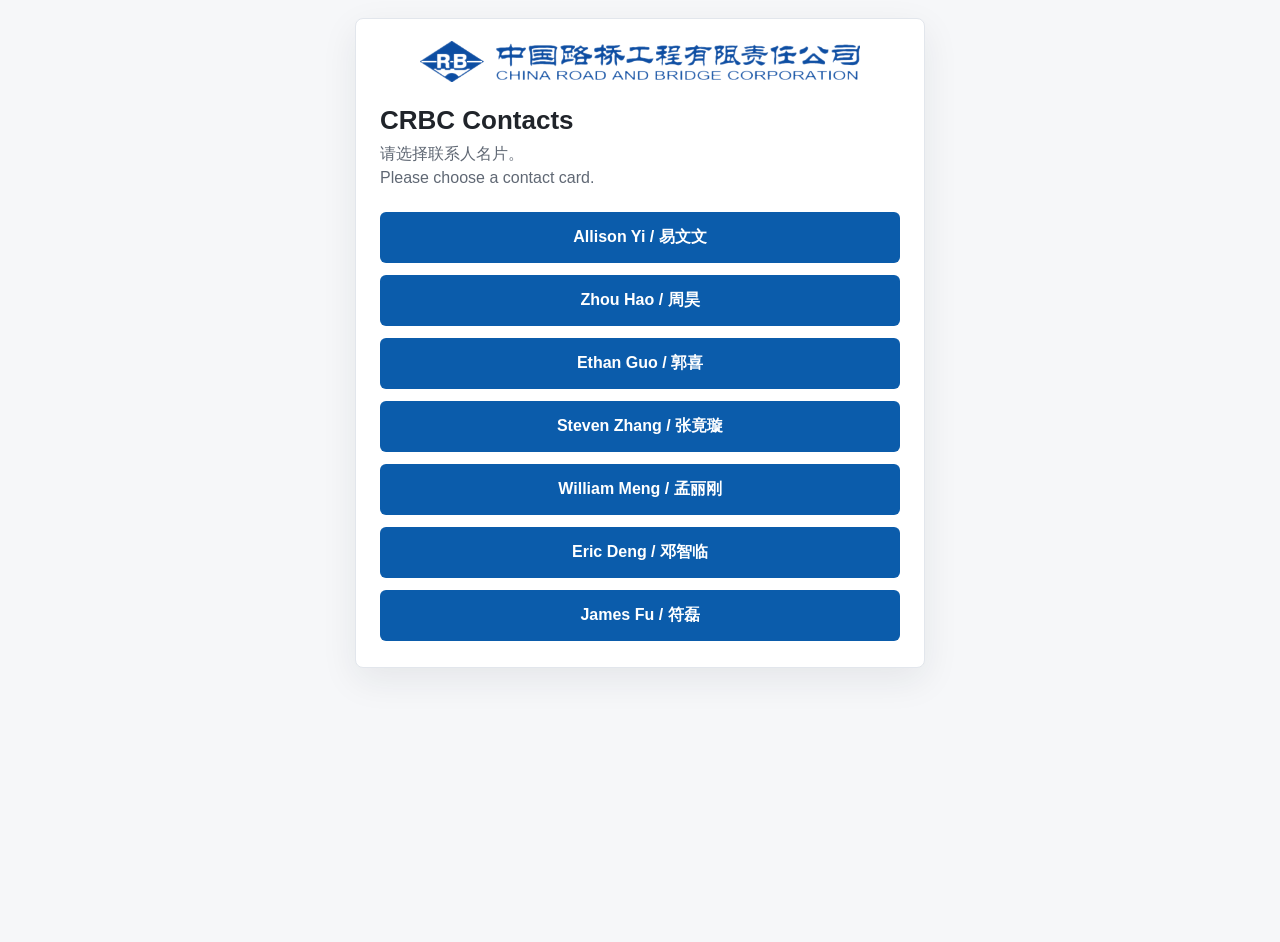
<file: index.html>
<!doctype html>
<html lang="zh-CN">
<head>
  <meta charset="utf-8">
  <meta name="viewport" content="width=device-width, initial-scale=1">
  <title>CRBC Contacts</title>
  <link rel="stylesheet" href="./styles.css">
</head>
<body>
  <main>
    <img class="logo" src="./assets/crbc-logo.png" alt="China Road and Bridge Corporation">
    <h1>CRBC Contacts</h1>
    <p class="role">请选择联系人名片。<br>Please choose a contact card.</p>
    <a href="./c/yi-wenwen/">Allison Yi / 易文文</a>
    <a href="./c/zhou-hao/">Zhou Hao / 周昊</a>
    <a href="./c/guo-xi/">Ethan Guo / 郭喜</a>
    <a href="./c/zhang-jingxuan/">Steven Zhang / 张竟璇</a>
    <a href="./c/meng-ligang/">William Meng / 孟丽刚</a>
    <a href="./c/deng-zhilin/">Eric Deng / 邓智临</a>
    <a href="./c/fu-lei/">James Fu / 符磊</a>
  </main>
</body>
</html>
</file>
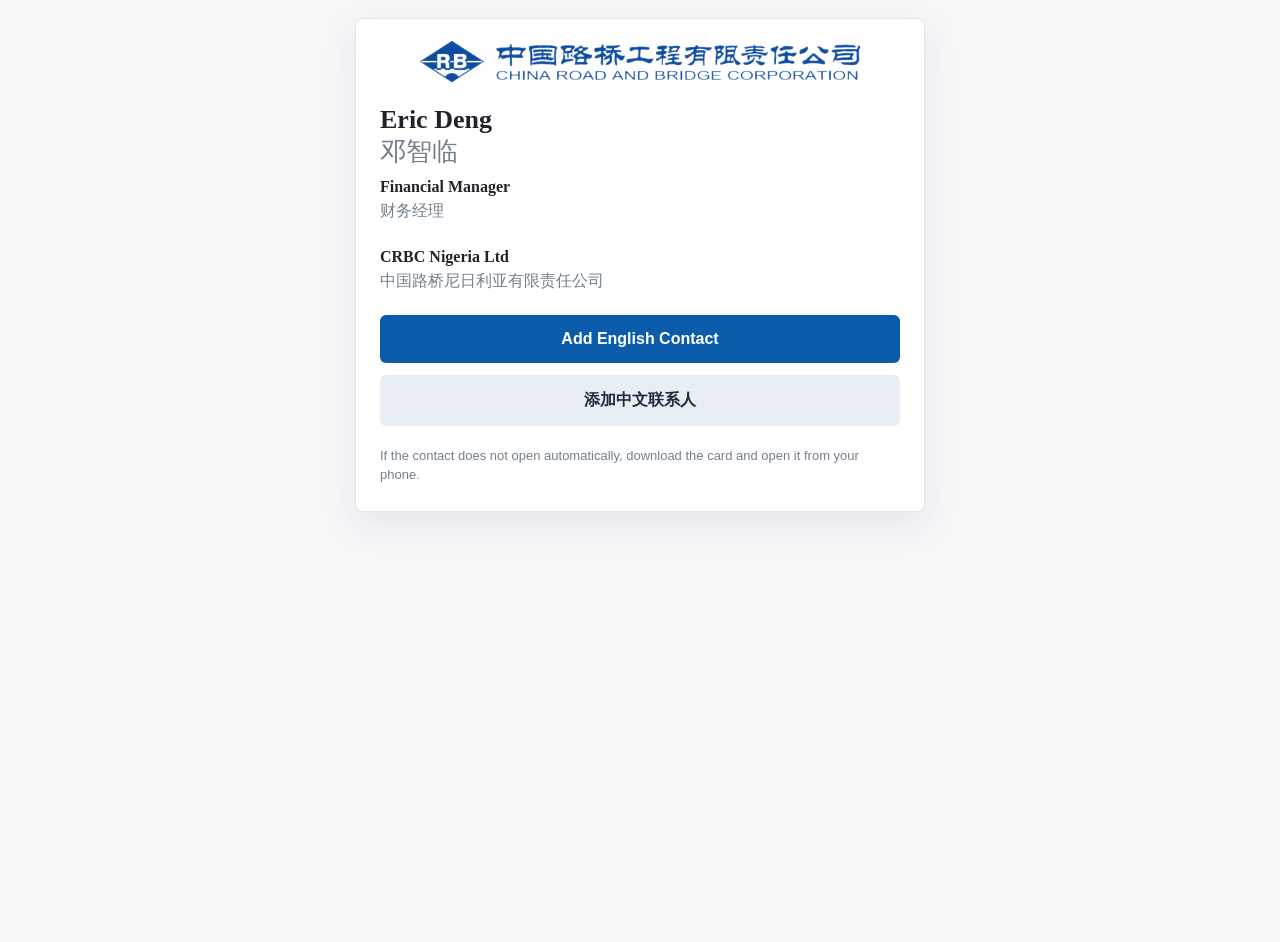
<file: c/deng-zhilin/index.html>
<!doctype html>
<html lang="en">
<head>
  <meta charset="utf-8">
  <meta name="viewport" content="width=device-width, initial-scale=1">
  <title>Eric Deng / 邓智临</title>
  <link rel="stylesheet" href="../../styles.css">
</head>
<body>
  <main>
    <img class="logo" src="../../assets/crbc-logo.png" alt="China Road and Bridge Corporation">
    <h1><span class="primary-text">Eric Deng</span><span class="secondary-text">邓智临</span></h1>
    <p class="role"><span class="primary-text">Financial Manager</span><span class="secondary-text">财务经理</span></p>
    <p class="role"><span class="primary-text">CRBC Nigeria Ltd</span><span class="secondary-text">中国路桥尼日利亚有限责任公司</span></p>
    <a class="primary" href="../../contacts/deng-zhilin-en.vcf" download>Add English Contact</a>
    <a class="secondary" href="../../contacts/deng-zhilin-cn.vcf" download>添加中文联系人</a>
    <p class="meta">If the contact does not open automatically, download the card and open it from your phone.</p>
  </main>
</body>
</html>
</file>
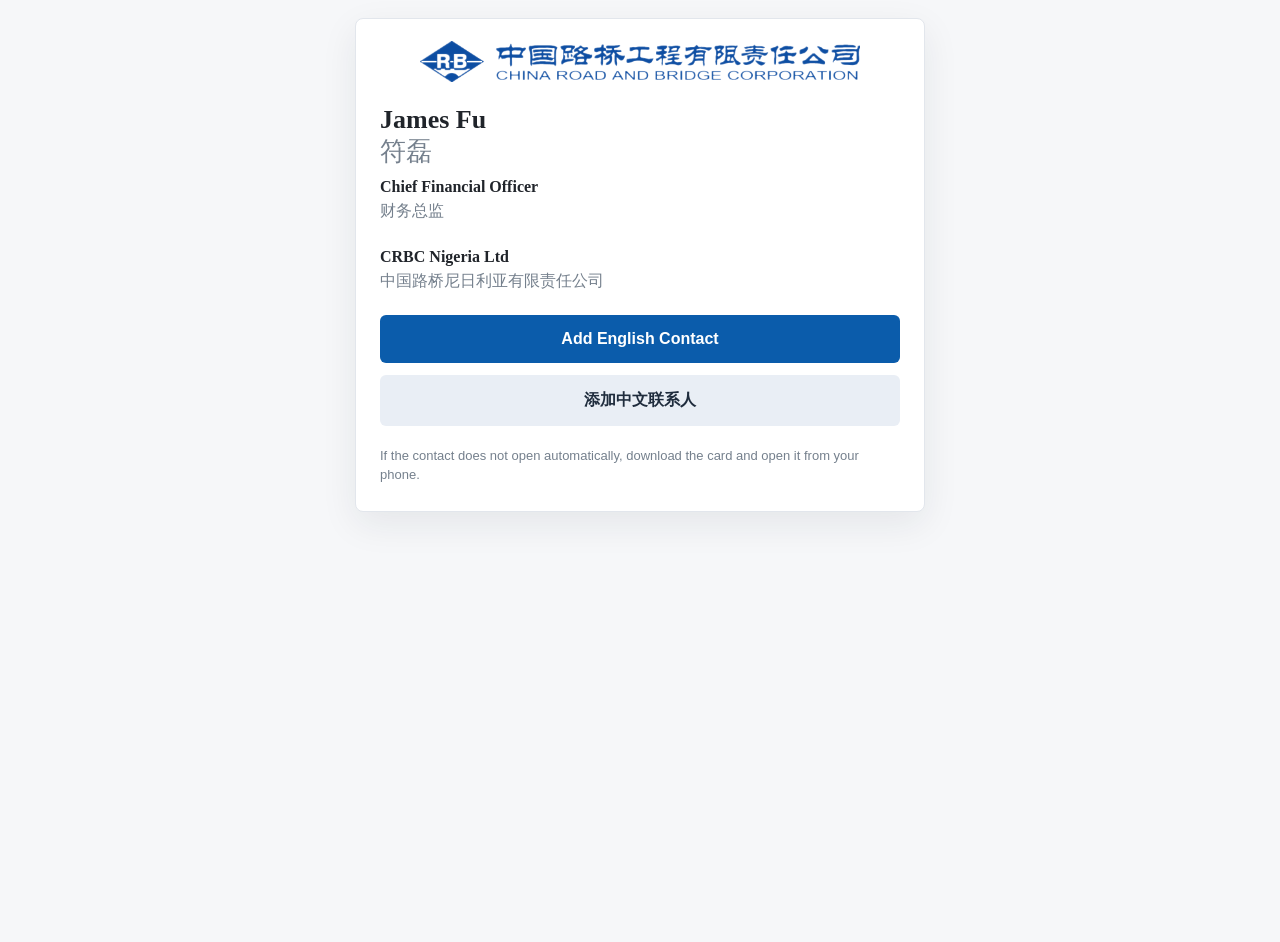
<file: c/fu-lei/index.html>
<!doctype html>
<html lang="en">
<head>
  <meta charset="utf-8">
  <meta name="viewport" content="width=device-width, initial-scale=1">
  <title>James Fu / 符磊</title>
  <link rel="stylesheet" href="../../styles.css">
</head>
<body>
  <main>
    <img class="logo" src="../../assets/crbc-logo.png" alt="China Road and Bridge Corporation">
    <h1><span class="primary-text">James Fu</span><span class="secondary-text">符磊</span></h1>
    <p class="role"><span class="primary-text">Chief Financial Officer</span><span class="secondary-text">财务总监</span></p>
    <p class="role"><span class="primary-text">CRBC Nigeria Ltd</span><span class="secondary-text">中国路桥尼日利亚有限责任公司</span></p>
    <a class="primary" href="../../contacts/fu-lei-en.vcf" download>Add English Contact</a>
    <a class="secondary" href="../../contacts/fu-lei-cn.vcf" download>添加中文联系人</a>
    <p class="meta">If the contact does not open automatically, download the card and open it from your phone.</p>
  </main>
</body>
</html>
</file>
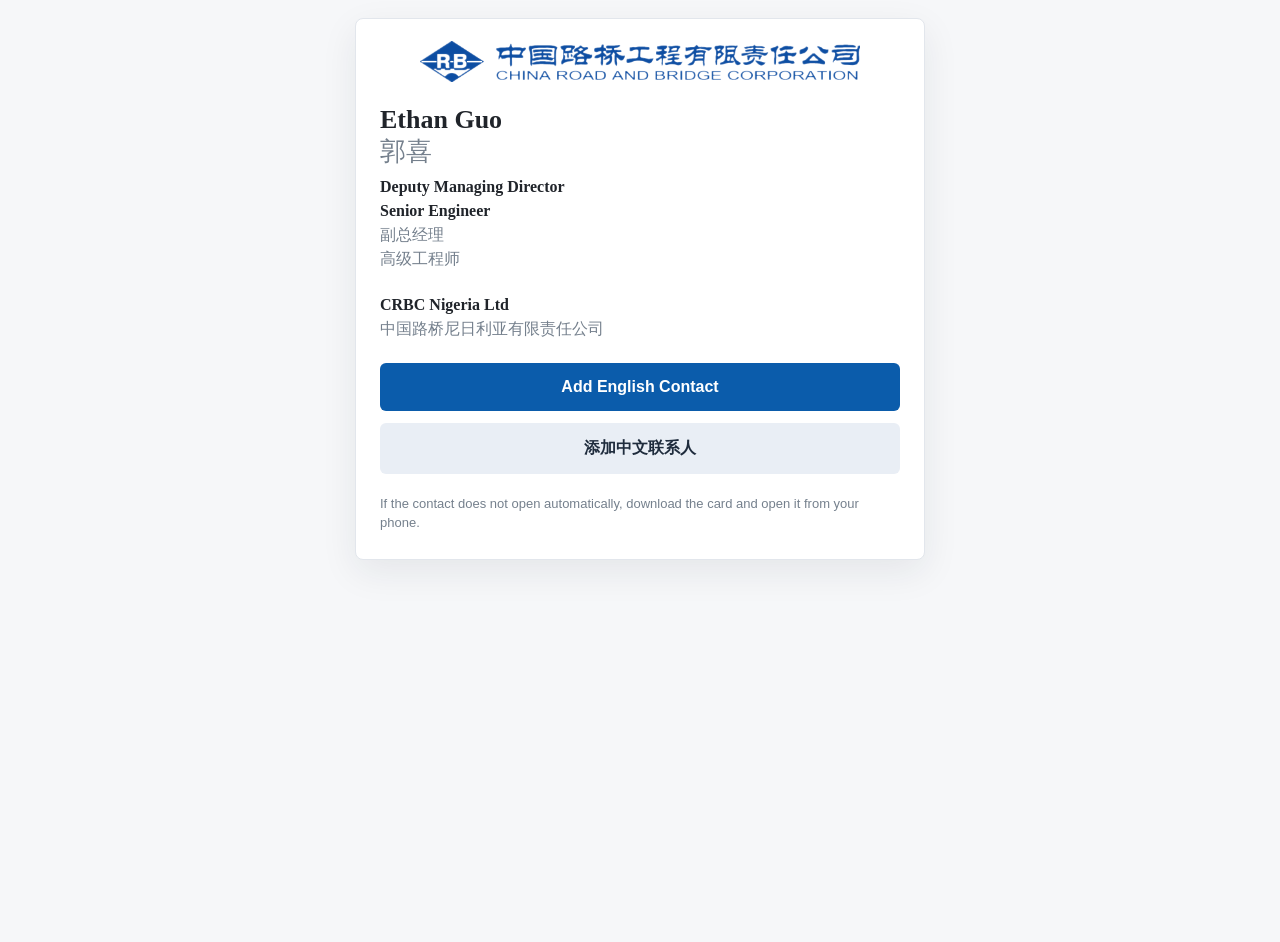
<file: c/guo-xi/index.html>
<!doctype html>
<html lang="en">
<head>
  <meta charset="utf-8">
  <meta name="viewport" content="width=device-width, initial-scale=1">
  <title>Ethan Guo / 郭喜</title>
  <link rel="stylesheet" href="../../styles.css">
</head>
<body>
  <main>
    <img class="logo" src="../../assets/crbc-logo.png" alt="China Road and Bridge Corporation">
    <h1><span class="primary-text">Ethan Guo</span><span class="secondary-text">郭喜</span></h1>
    <p class="role"><span class="primary-text">Deputy Managing Director<br>Senior Engineer</span><span class="secondary-text">副总经理<br>高级工程师</span></p>
    <p class="role"><span class="primary-text">CRBC Nigeria Ltd</span><span class="secondary-text">中国路桥尼日利亚有限责任公司</span></p>
    <a class="primary" href="../../contacts/guo-xi-en.vcf" download>Add English Contact</a>
    <a class="secondary" href="../../contacts/guo-xi-cn.vcf" download>添加中文联系人</a>
    <p class="meta">If the contact does not open automatically, download the card and open it from your phone.</p>
  </main>
</body>
</html>
</file>
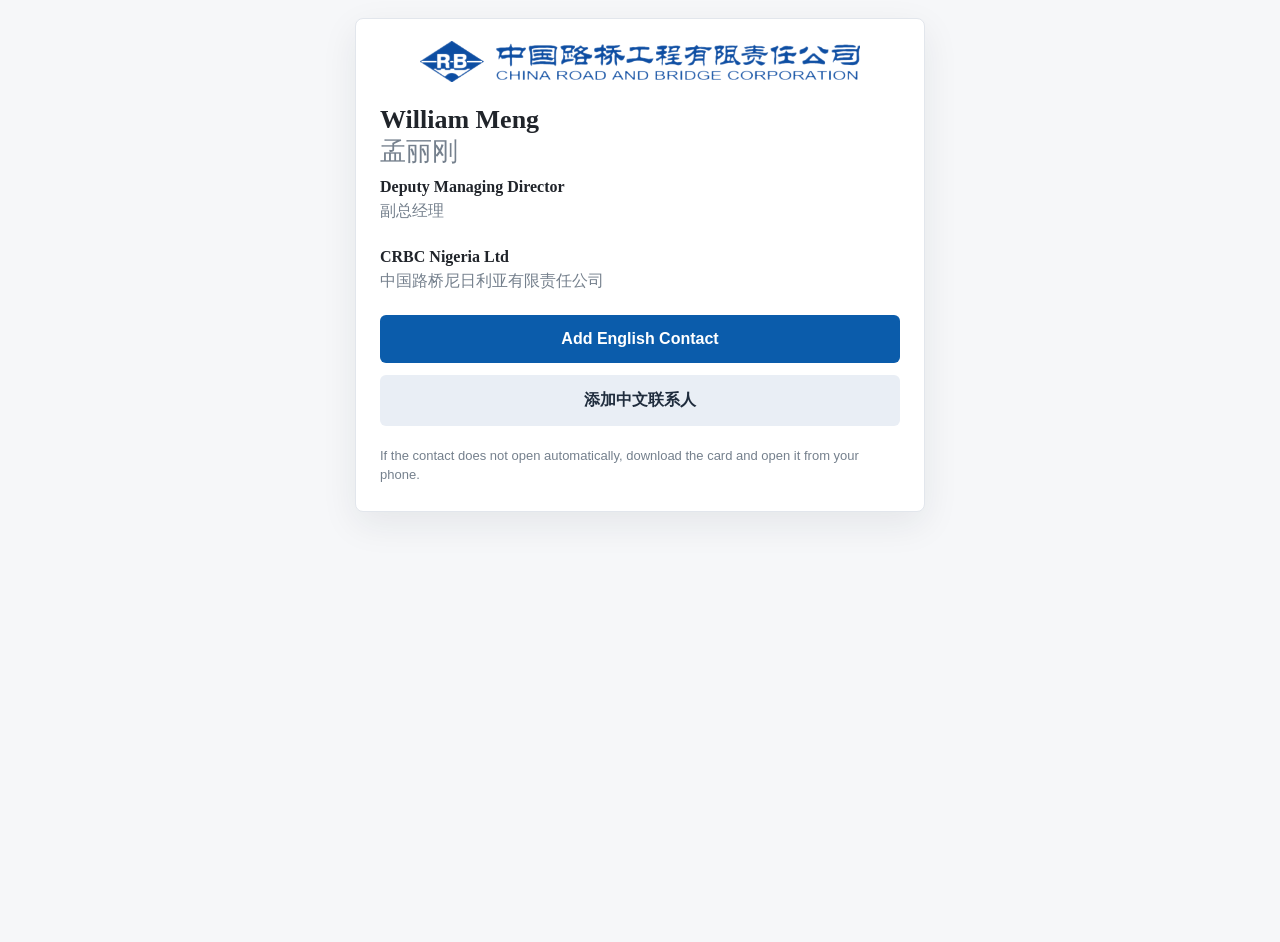
<file: c/meng-ligang/index.html>
<!doctype html>
<html lang="en">
<head>
  <meta charset="utf-8">
  <meta name="viewport" content="width=device-width, initial-scale=1">
  <title>William Meng / 孟丽刚</title>
  <link rel="stylesheet" href="../../styles.css">
</head>
<body>
  <main>
    <img class="logo" src="../../assets/crbc-logo.png" alt="China Road and Bridge Corporation">
    <h1><span class="primary-text">William Meng</span><span class="secondary-text">孟丽刚</span></h1>
    <p class="role"><span class="primary-text">Deputy Managing Director</span><span class="secondary-text">副总经理</span></p>
    <p class="role"><span class="primary-text">CRBC Nigeria Ltd</span><span class="secondary-text">中国路桥尼日利亚有限责任公司</span></p>
    <a class="primary" href="../../contacts/meng-ligang-en.vcf" download>Add English Contact</a>
    <a class="secondary" href="../../contacts/meng-ligang-cn.vcf" download>添加中文联系人</a>
    <p class="meta">If the contact does not open automatically, download the card and open it from your phone.</p>
  </main>
</body>
</html>
</file>
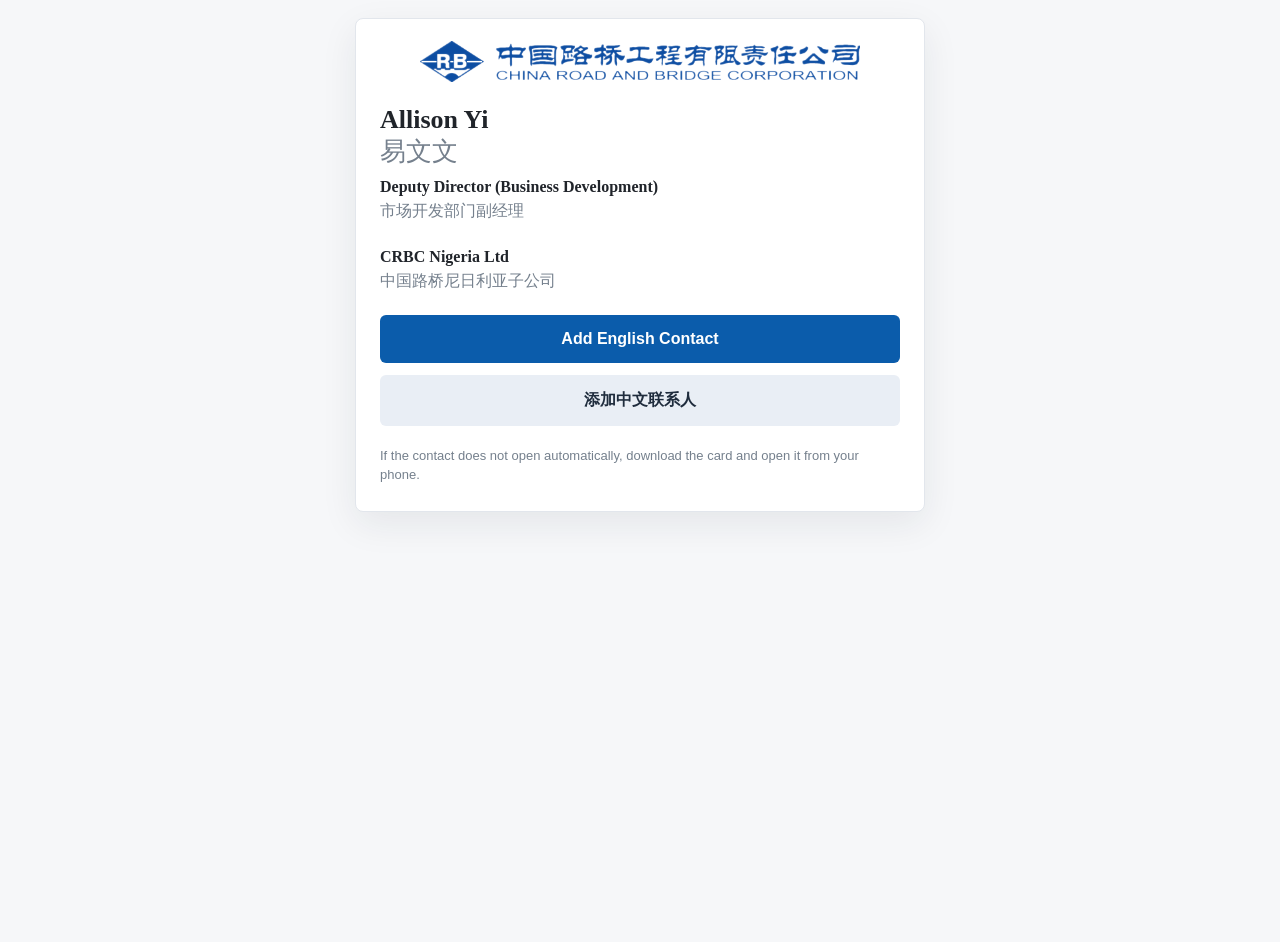
<file: c/yi-wenwen/index.html>
<!doctype html>
<html lang="en">
<head>
  <meta charset="utf-8">
  <meta name="viewport" content="width=device-width, initial-scale=1">
  <title>Allison Yi / 易文文</title>
  <link rel="stylesheet" href="../../styles.css">
</head>
<body>
  <main>
    <img class="logo" src="../../assets/crbc-logo.png" alt="China Road and Bridge Corporation">
    <h1><span class="primary-text">Allison Yi</span><span class="secondary-text">易文文</span></h1>
    <p class="role"><span class="primary-text">Deputy Director (Business Development)</span><span class="secondary-text">市场开发部门副经理</span></p>
    <p class="role"><span class="primary-text">CRBC Nigeria Ltd</span><span class="secondary-text">中国路桥尼日利亚子公司</span></p>
    <a class="primary" href="../../contacts/yi-wenwen-en.vcf" download>Add English Contact</a>
    <a class="secondary" href="../../contacts/yi-wenwen-cn.vcf" download>添加中文联系人</a>
    <p class="meta">If the contact does not open automatically, download the card and open it from your phone.</p>
  </main>
</body>
</html>
</file>
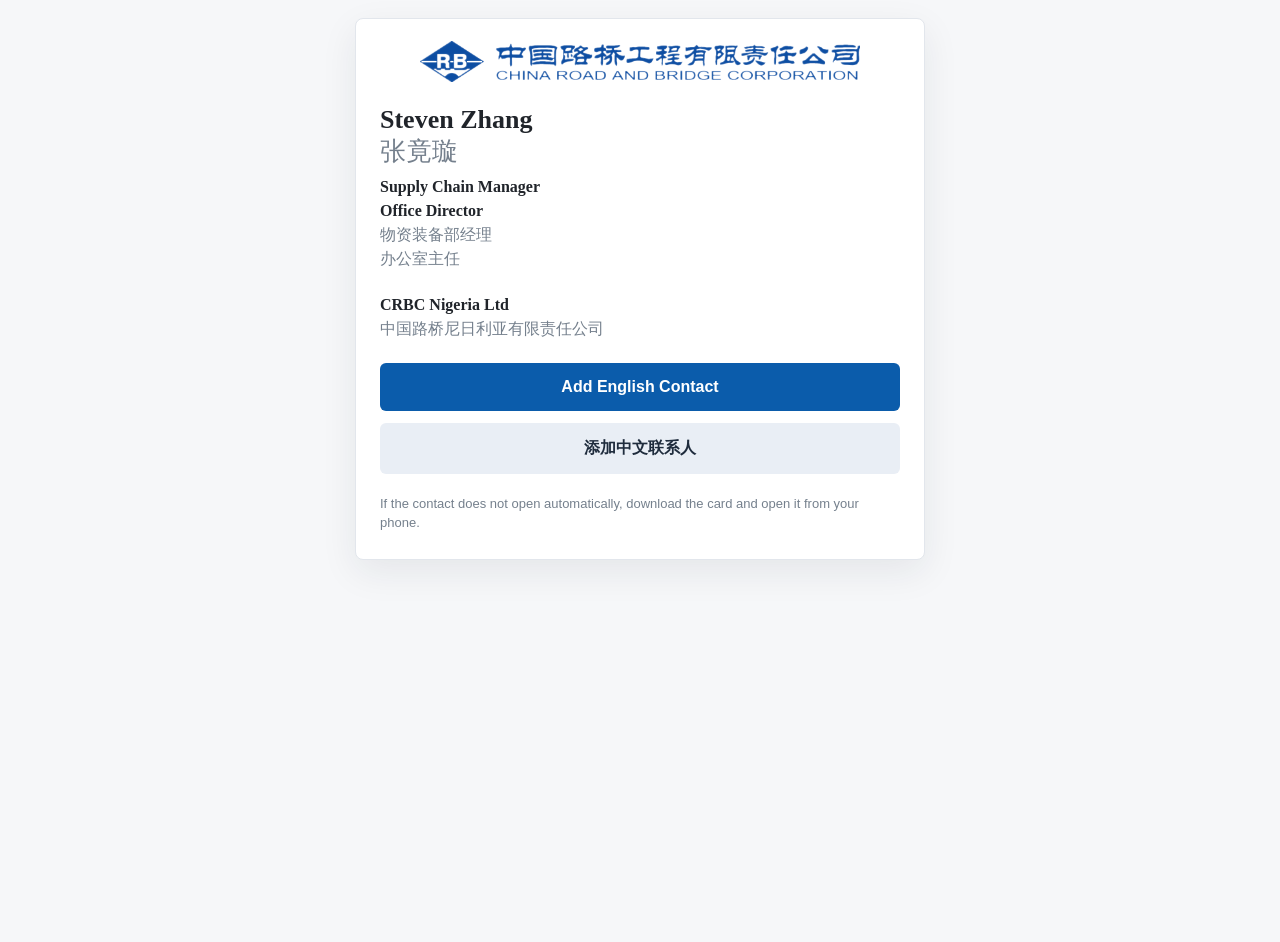
<file: c/zhang-jingxuan/index.html>
<!doctype html>
<html lang="en">
<head>
  <meta charset="utf-8">
  <meta name="viewport" content="width=device-width, initial-scale=1">
  <title>Steven Zhang / 张竟璇</title>
  <link rel="stylesheet" href="../../styles.css">
</head>
<body>
  <main>
    <img class="logo" src="../../assets/crbc-logo.png" alt="China Road and Bridge Corporation">
    <h1><span class="primary-text">Steven Zhang</span><span class="secondary-text">张竟璇</span></h1>
    <p class="role"><span class="primary-text">Supply Chain Manager<br>Office Director</span><span class="secondary-text">物资装备部经理<br>办公室主任</span></p>
    <p class="role"><span class="primary-text">CRBC Nigeria Ltd</span><span class="secondary-text">中国路桥尼日利亚有限责任公司</span></p>
    <a class="primary" href="../../contacts/zhang-jingxuan-en.vcf" download>Add English Contact</a>
    <a class="secondary" href="../../contacts/zhang-jingxuan-cn.vcf" download>添加中文联系人</a>
    <p class="meta">If the contact does not open automatically, download the card and open it from your phone.</p>
  </main>
</body>
</html>
</file>
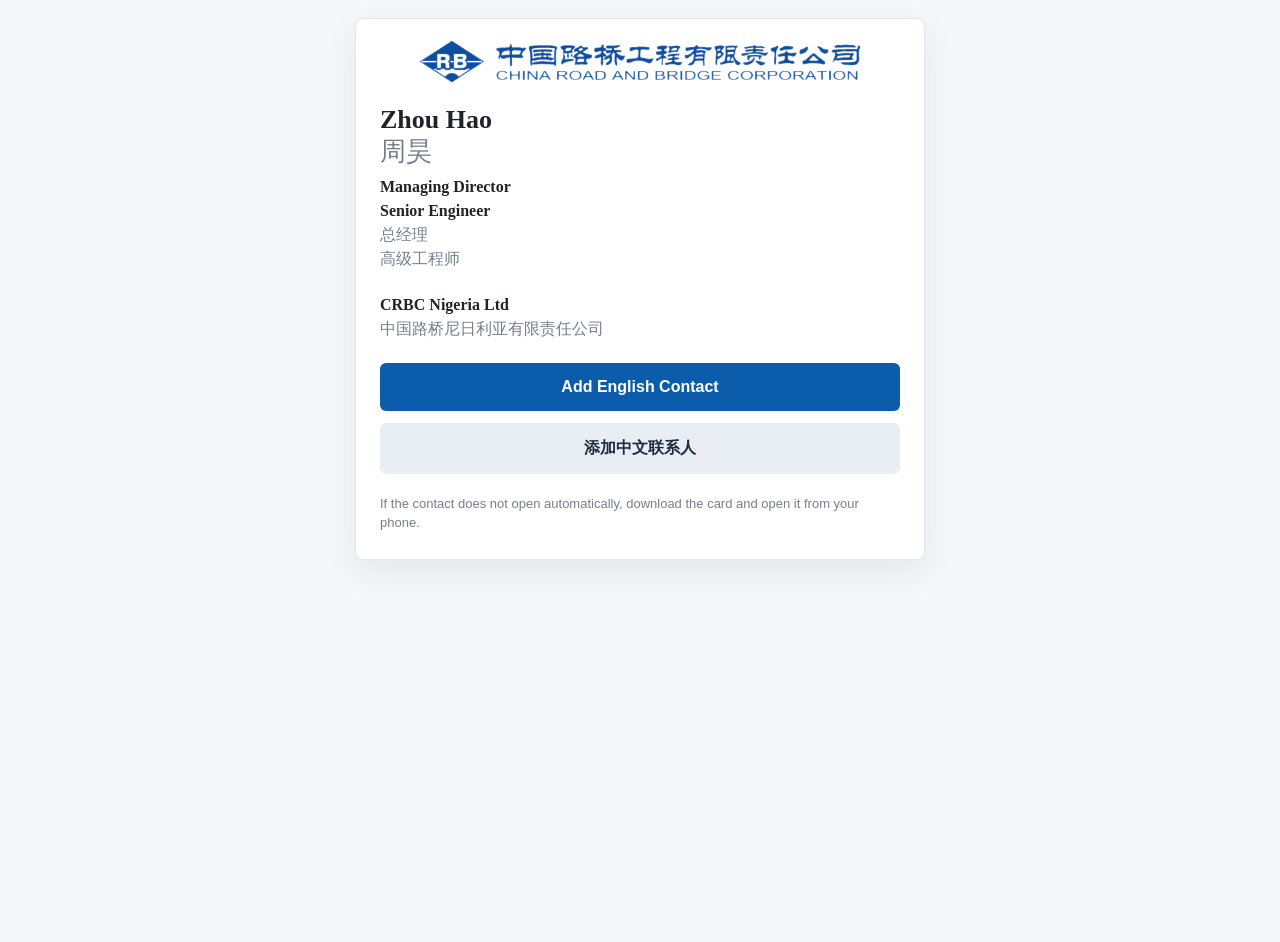
<file: c/zhou-hao/index.html>
<!doctype html>
<html lang="en">
<head>
  <meta charset="utf-8">
  <meta name="viewport" content="width=device-width, initial-scale=1">
  <title>Zhou Hao / 周昊</title>
  <link rel="stylesheet" href="../../styles.css">
</head>
<body>
  <main>
    <img class="logo" src="../../assets/crbc-logo.png" alt="China Road and Bridge Corporation">
    <h1><span class="primary-text">Zhou Hao</span><span class="secondary-text">周昊</span></h1>
    <p class="role"><span class="primary-text">Managing Director<br>Senior Engineer</span><span class="secondary-text">总经理<br>高级工程师</span></p>
    <p class="role"><span class="primary-text">CRBC Nigeria Ltd</span><span class="secondary-text">中国路桥尼日利亚有限责任公司</span></p>
    <a class="primary" href="../../contacts/zhou-hao-en.vcf" download>Add English Contact</a>
    <a class="secondary" href="../../contacts/zhou-hao-cn.vcf" download>添加中文联系人</a>
    <p class="meta">If the contact does not open automatically, download the card and open it from your phone.</p>
  </main>
</body>
</html>
</file>
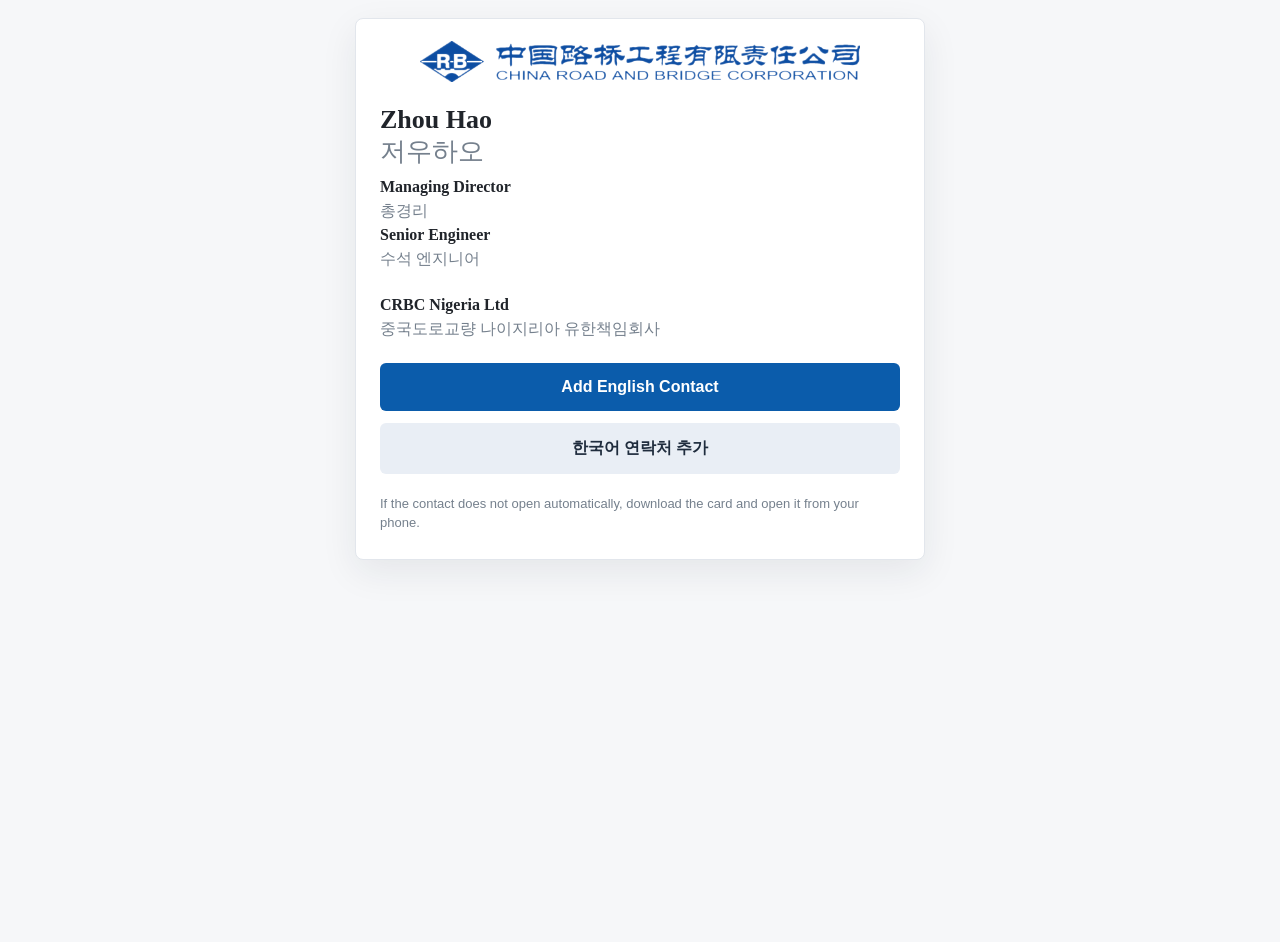
<file: preview/english-first-korean/index.html>
<!doctype html>
<html lang="en">
<head>
  <meta charset="utf-8">
  <meta name="viewport" content="width=device-width, initial-scale=1">
  <title>Zhou Hao / 저우하오</title>
  <link rel="stylesheet" href="../../styles.css">
  <style>
    .primary-text {
      display: block;
      font-weight: 700;
      color: #20242a;
    }
    .secondary-text {
      display: block;
      color: #75808d;
      font-weight: 400;
    }
  </style>
</head>
<body>
  <main>
    <img class="logo" src="../../assets/crbc-logo.png" alt="China Road and Bridge Corporation">
    <h1><span class="primary-text">Zhou Hao</span><span class="secondary-text">저우하오</span></h1>
    <p class="role">
      <span class="primary-text">Managing Director</span>
      <span class="secondary-text">총경리</span>
      <span class="primary-text">Senior Engineer</span>
      <span class="secondary-text">수석 엔지니어</span>
    </p>
    <p class="role">
      <span class="primary-text">CRBC Nigeria Ltd</span>
      <span class="secondary-text">중국도로교량 나이지리아 유한책임회사</span>
    </p>
    <a class="primary" href="../../contacts/zhou-hao-en.vcf" download>Add English Contact</a>
    <a class="secondary" href="../../contacts/zhou-hao-cn.vcf" download>한국어 연락처 추가</a>
    <p class="meta">If the contact does not open automatically, download the card and open it from your phone.</p>
  </main>
</body>
</html>
</file>
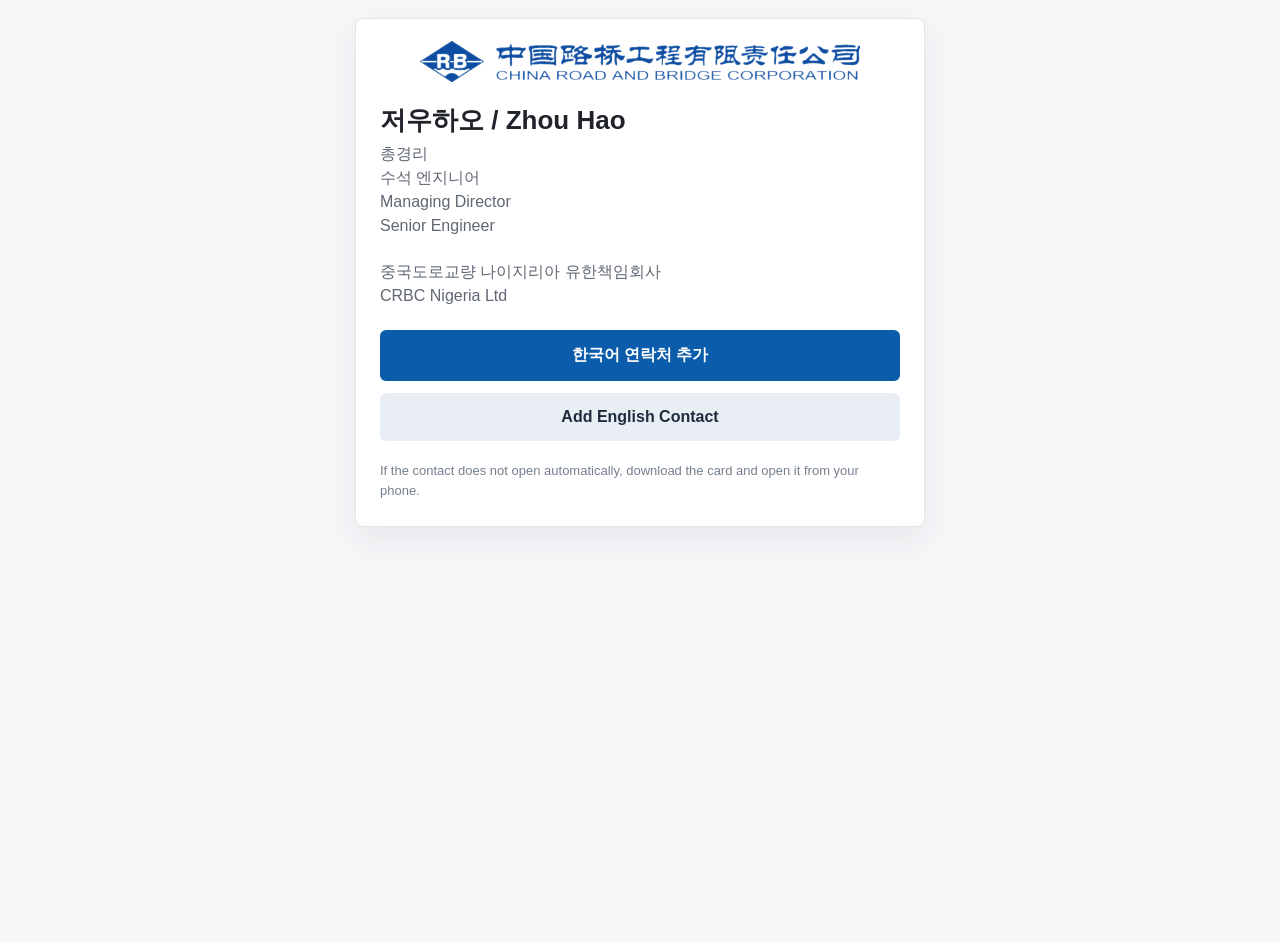
<file: preview/korean-english/index.html>
<!doctype html>
<html lang="ko">
<head>
  <meta charset="utf-8">
  <meta name="viewport" content="width=device-width, initial-scale=1">
  <title>저우하오 / Zhou Hao</title>
  <link rel="stylesheet" href="../../styles.css">
</head>
<body>
  <main>
    <img class="logo" src="../../assets/crbc-logo.png" alt="China Road and Bridge Corporation">
    <h1>저우하오 / Zhou Hao</h1>
    <p class="role">총경리<br>수석 엔지니어<br>Managing Director<br>Senior Engineer</p>
    <p class="role">중국도로교량 나이지리아 유한책임회사<br>CRBC Nigeria Ltd</p>
    <a class="primary" href="../../contacts/zhou-hao-cn.vcf" download>한국어 연락처 추가</a>
    <a class="secondary" href="../../contacts/zhou-hao-en.vcf" download>Add English Contact</a>
    <p class="meta">If the contact does not open automatically, download the card and open it from your phone.</p>
  </main>
</body>
</html>
</file>
<file: styles.css>
html {
  background: #f6f7f9;
}
:root {
  color-scheme: light;
  font-family: Arial, "Microsoft YaHei", sans-serif;
  color: #20242a;
}
body {
  margin: 0;
  min-height: 100vh;
  display: grid;
  place-items: start center;
  padding: 18px 20px 24px;
}
main {
  width: min(520px, 100%);
  background: #fff;
  border: 1px solid #e2e6ec;
  border-radius: 8px;
  padding: 22px 24px 26px;
  box-shadow: 0 12px 36px rgba(22, 34, 51, 0.08);
}
.logo {
  display: block;
  width: min(100%, 440px);
  height: auto;
  margin: 0 auto 22px;
}
h1 {
  margin: 0 0 6px;
  font-size: 26px;
  line-height: 1.25;
}
.role {
  margin: 0 0 22px;
  color: #606874;
  line-height: 1.5;
}
.primary-text {
  display: block;
  font-family: "Times New Roman", Times, serif;
  font-weight: 700;
  color: #20242a;
}
.secondary-text {
  display: block;
  font-family: "方正仿宋_GBK", "FangSong", "仿宋", serif;
  color: #75808d;
  font-weight: 400;
}
a {
  display: block;
  padding: 15px 16px;
  margin-top: 12px;
  border-radius: 6px;
  text-decoration: none;
  font-weight: 700;
  text-align: center;
}
.primary,
main > a {
  background: #0b5cab;
  color: #fff;
}
.secondary {
  background: #e9eef5;
  color: #1f2c3d;
}
.meta {
  margin: 20px 0 0;
  font-size: 13px;
  color: #75808d;
  line-height: 1.5;
}
</file>
